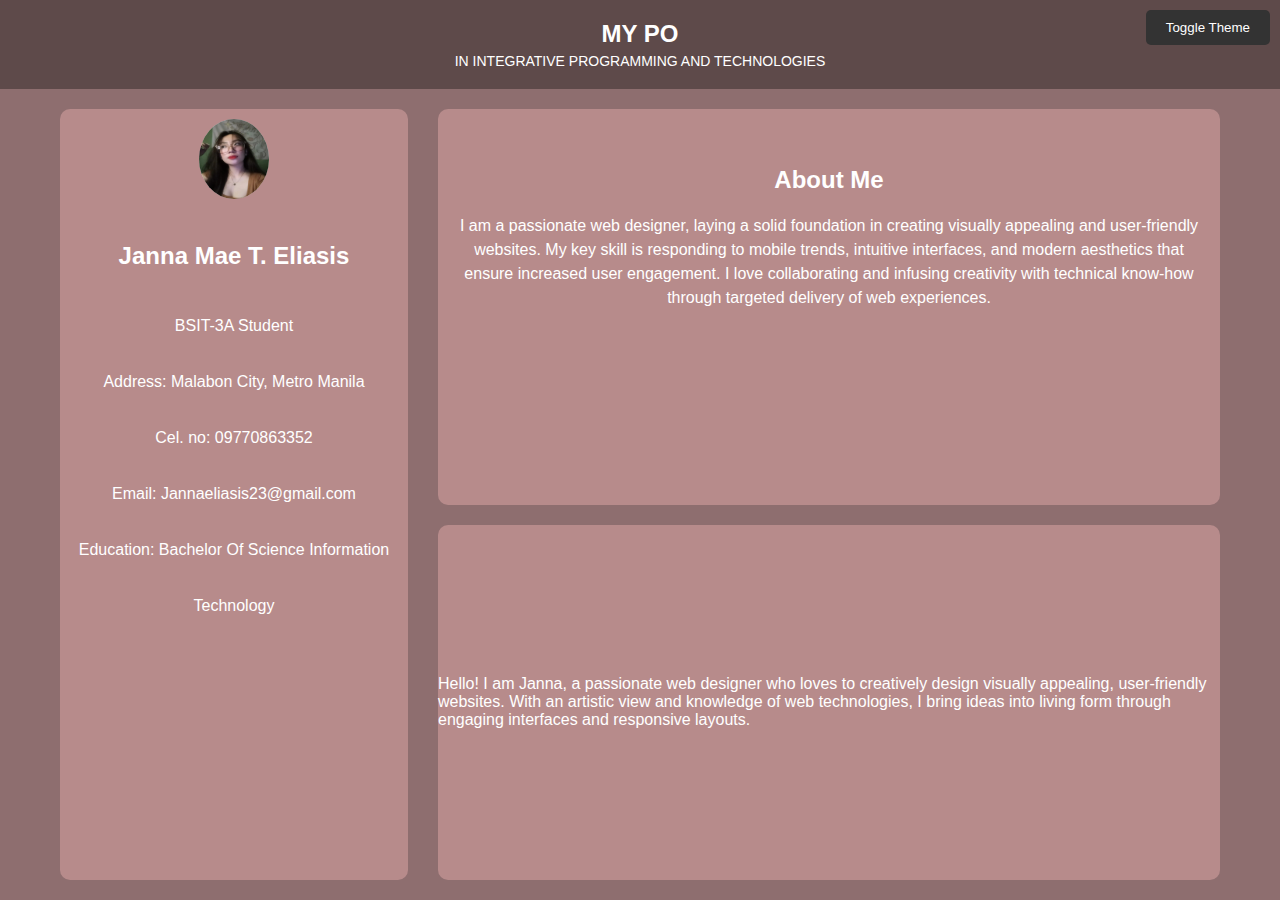
<file: docs/index.html>
<!DOCTYPE html>
<html lang="en">
<head>
    <meta charset="UTF-8">
    <meta name="viewport" content="width=device-width, initial-scale=1.0">
    <title>My Portfolio</title>
    <link rel="stylesheet" href="./styles/styles.css">
</head>
<body>
    <div class="portfolio-container">
        <header class="portfolio-header">
            <h1></h1> <!-- Leave empty for typing effect -->
            <p>IN INTEGRATIVE PROGRAMMING AND TECHNOLOGIES</p>
        </header>
        
        <div class="content">
            <div class="profile-section">
                <div class="profile-pic">
                     <img src="./images/janna.jpg" alt="Profile Picture">
                </div>
                <div class="profile-info">
                    <h2>Janna Mae T. Eliasis</h2>
                    <p>BSIT-3A Student</p>
                    <p>Address: Malabon City, Metro Manila</p>
                    <p>Cel. no: 09770863352</p>
                    <p>Email: Jannaeliasis23@gmail.com</p>
                    <p>Education: Bachelor Of Science Information Technology</p>
                </div>
            </div>

            <div class="right-section">
                <div class="box1">
                    <h2>About Me</h2>
                    <p>I am a passionate web designer, laying a solid foundation in creating visually appealing and user-friendly websites. My key skill is responding to mobile trends, intuitive interfaces, and modern aesthetics that ensure increased user engagement. I love collaborating and infusing creativity with technical know-how through targeted delivery of web experiences.</p>
                </div>
                <div class="box2">
                    <p>Hello! I am Janna, a passionate web designer who loves to creatively design visually appealing, user-friendly websites. With an artistic view and knowledge of web technologies, I bring ideas into living form through engaging interfaces and responsive layouts.</p>
                </div>
            </div>
        </div>
    </div>

    <!-- Link to the external JavaScript file -->
    <script src="./java/scripts.js"></script>
</body>
</html>
</file>
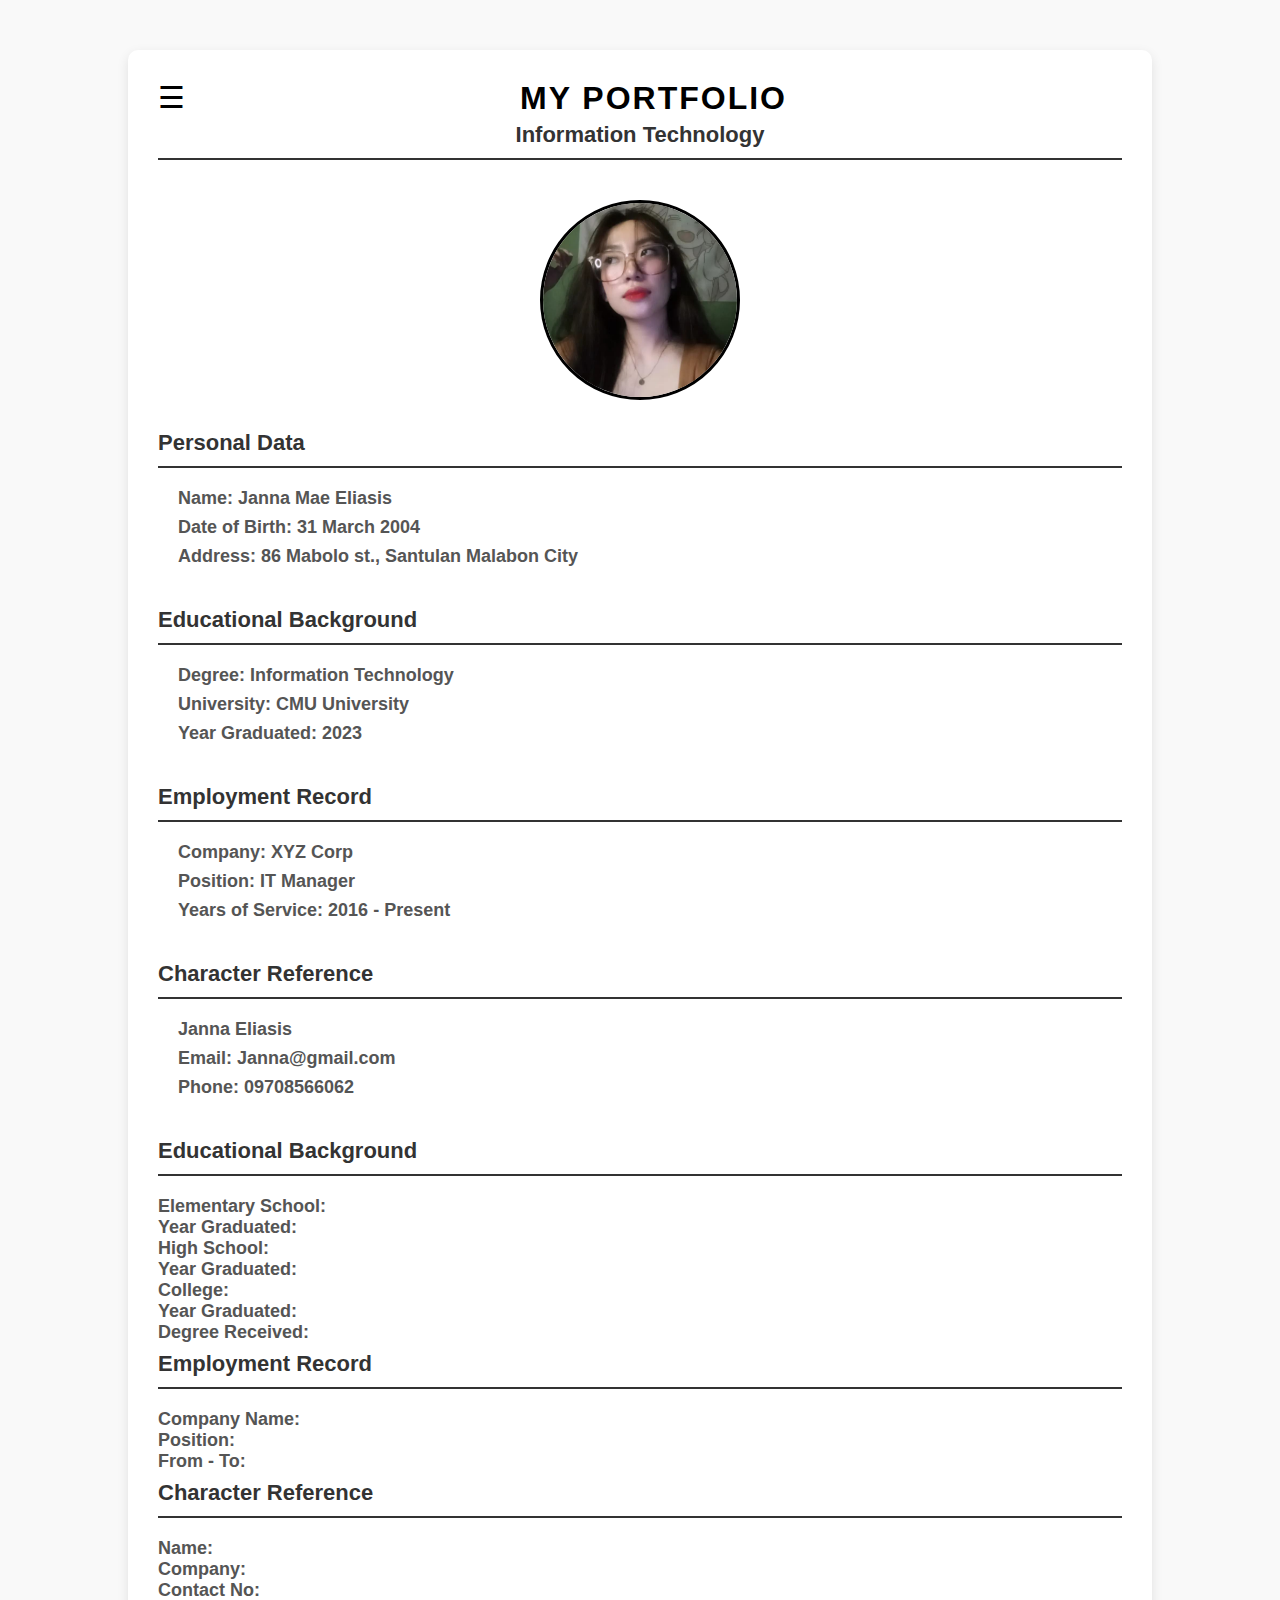
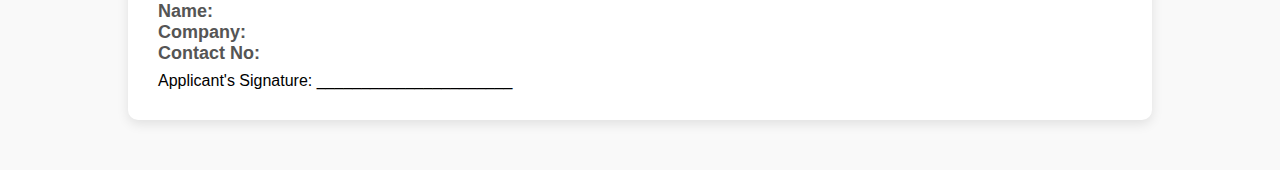
<file: docs/Activity 3/index.html>
<!DOCTYPE html>
<html lang="en">
<head>
    <meta charset="UTF-8">
    <meta name="viewport" content="width=device-width, initial-scale=1.0">
    <title>Biodata Form</title>
    <link rel="stylesheet" href="./styles/style.css">
</head>
<body>
    <div class="main-container">
        <header>
            <div class="menu-icon">&#9776;</div>
            <h1>MY PORTFOLIO</h1>
            <h2>Information Technology</h2>
        </header>

        <div class="image-container">
            <img src="./images/janna.jpg" alt="Profile Picture">
        </div>

        <div class="biodata-content">
            <section class="personal-data">
                <h2>Personal Data</h2>
                <div class="info">
                    <h3>Name: Janna Mae Eliasis</h3>
                    <h3>Date of Birth: 31 March 2004</h3>
                    <h3>Address: 86 Mabolo st., Santulan Malabon City</h3>
                </div>
            </section>

            <section class="education">
                <h2>Educational Background</h2>
                <div class="info">
                    <h3>Degree: Information Technology</h3>
                    <h3>University: CMU University</h3>
                    <h3>Year Graduated: 2023</h3>
                </div>
            </section>

            <section class="employment">
                <h2>Employment Record</h2>
                <div class="info">
                    <h3>Company: XYZ Corp</h3>
                    <h3>Position: IT Manager</h3>
                    <h3>Years of Service: 2016 - Present</h3>
                </div>
            </section>

            <section class="reference">
                <h2>Character Reference</h2>
                <div class="info">
                    <h3>Janna Eliasis</h3>
                    <h3>Email: Janna@gmail.com</h3>
                    <h3>Phone: 09708566062</h3>
                </div>
            </section>
            <div class="form-section">
                <h2>Educational Background</h2>
                <h3>
                    <label for="elem-school">Elementary School:</label>
                    <div class="underline"></div>
                    <label for="elem-graduated">Year Graduated:</label>
                    <div class="underline"></div>
            
                    <label for="high-school">High School:</label>
                    <div class="underline"></div>
                    <label for="high-graduated">Year Graduated:</label>
                    <div class="underline"></div>
            
                    <label for="college">College:</label>
                    <div class="underline"></div>
                    <label for="college-graduated">Year Graduated:</label>
                    <div class="underline"></div>
            
                    <label for="degree">Degree Received:</label>
                    <div class="underline"></div>
                </h3>
            </div>
            
            <div class="form-section">
                <h2>Employment Record</h2>
                <h3>
                    <label for="company">Company Name:</label>
                    <div class="underline"></div>
                    <label for="position-employment">Position:</label>
                    <div class="underline"></div>
                    <label for="duration">From - To:</label>
                    <div class="underline"></div>
                </h3>
            </div>
            
            <div class="form-section">
                <h2>Character Reference</h2>
                <h3>
                    <label for="ref1-name">Name:</label>
                    <div class="underline"></div>
                    <label for="ref1-company">Company:</label>
                    <div class="underline"></div>
                    <label for="ref1-contact">Contact No:</label>
                    <div class="underline"></div>
            
                    <label for="ref2-name">Name:</label>
                    <div class="underline"></div>
                    <label for="ref2-company">Company:</label>
                    <div class="underline"></div>
                    <label for="ref2-contact">Contact No:</label>
                    <div class="underline"></div>
                </h3>
            </div>
            
            <div class="signature">
                <p>Applicant's Signature: ______________________</p>
            </div>
            
            </body>
            </html>
        </div>
    </div>
</body>
</html>
</file>
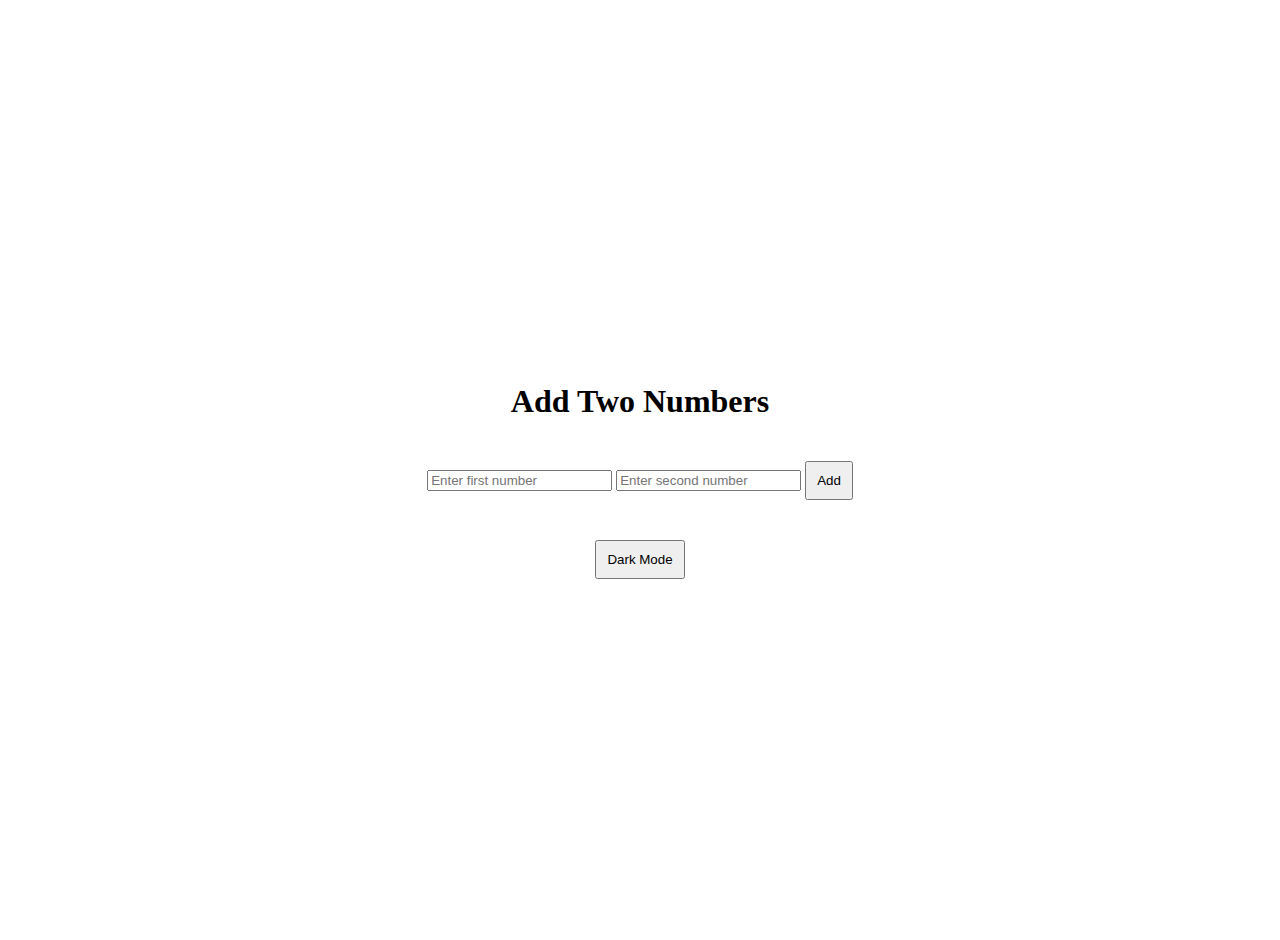
<file: docs/Activity 5/index.html>
<!DOCTYPE html>
<html lang="en">
<head>
  <link rel="stylesheet" href="style.css">
  
  <meta charset="UTF-8">
  <meta name="viewport" content="width=device-width, initial-scale=1.0">
  <title>Add Numbers and Toggle Mode</title>
</head>
<body class="light-mode">
  <div class="wrapper">
    <h1>Add Two Numbers</h1>
    <input type="number" id="num1" placeholder="Enter first number">
    <input type="number" id="num2" placeholder="Enter second number">
    <button onclick="addNumbers()">Add</button>
    <h2 id="result"></h2>

   
    <button id="modeButton" onclick="toggleMode()">Dark Mode</button>
  </div>
  <script src="java.js"></script>
</body>
</html>
</file>
<file: docs/styles/styles.css>
* {
    margin: 0;
    padding: 0;
    box-sizing: border-box;
}

html, body {
    height: 100%;
    font-family: Arial, sans-serif;
    background-color: #8e6e6f;
}

.portfolio-container {
    height: 100%;
    display: flex;
    flex-direction: column;
    justify-content: center;
    align-items: center;
    color: white;
}

.portfolio-header {
    width: 100%;
    text-align: center;
    padding: 20px 0;
    background-color: #5e4a4a;
}

.portfolio-header h1 {
    font-size: 24px;
    font-weight: bold;
}

.portfolio-header p {
    font-size: 14px;
    font-weight: lighter;
    margin-top: 5px;
}

.content {
    height: 100%;
    display: flex;
    gap: 30px;
    padding: 20px;
    width: 100%;
    max-width: 1200px;
    justify-content: center;
}

.profile-section {
    flex: 1;
    max-width: 30%; /* Set width of profile section */
    background-color: #b78b8b;
    border-radius: 10px;
    padding: 10px;
    display: flex;
    flex-direction: column;
    align-items: center;
}

.profile-pic {
    width: 70px;
    height: 80px;
    background-color: #cccccc;
    border-radius: 50%;
    margin-bottom: 15px;
}

.profile-pic img {
    width: 100%;
    height: 100%;
    border-radius: 50%;
    object-fit: fill;
}

.profile-info{
   
    text-align: center;
    line-height: 3.5; /* Adjust the vertical space between the letters */
}



.right-section {
    flex: 2;
    display: flex;
    flex-direction: column; /* Stack box1 and box2 vertically */
    gap: 20px; /* Space between boxes */
}

.box1 {
    flex: 1;
    height: auto; /* Allow the height to adapt to the content */
    background-color: #b78b8b;
    border-radius: 10px;
    display: flex;
    flex-direction: column; /* Stack the header and paragraph vertically */
    justify-content: flex-start; /* Align content to the top */
    align-items: center;
    padding: 20px; /* Add padding for spacing */
    gap: 10px; /* Add some space between header and paragraph */
}

.box1 h2 {
    font-size: 24px;
    margin-bottom: 10px;
    padding-top: 5%;
}

.box1 p {
    text-align: center;
    font-size: 16px;
    line-height: 1.5;
}

.box2 {
    flex: 1;
    height: 150px;
    background-color: #b78b8b;
    border-radius: 10px;
    display: flex;
    justify-content: center;
    align-items: center;
}


/* Light Theme */
.light-theme {
    background-color: #f4f4f4;
    color: #333;
}

.light-theme .portfolio-header {
    background-color: #ddd;
}

.light-theme .profile-section, .light-theme .box1, .light-theme .box2 {
    background-color: #e0e0e0;
}

/* Theme Toggle Button */
.theme-toggle {
    position: fixed;
    top: 10px;
    right: 10px;
    padding: 10px 20px;
    background-color: #333;
    color: white;
    border: none;
    cursor: pointer;
    border-radius: 5px;
}

.theme-toggle:hover {
    background-color: #555;
}

/* Welcome Message */
.welcome-message {
    position: fixed;
    bottom: 20px;
    right: 20px;
    background-color: #5e4a4a;
    color: white;
    padding: 15px 30px;
    border-radius: 10px;
    animation: fadeInOut 3s ease;
}

@keyframes fadeInOut {
    0% { opacity: 0; }
    10% { opacity: 1; }
    90% { opacity: 1; }
    100% { opacity: 0; }
}
</file>
<file: docs/Activity 3/styles/style.css>
* {
    margin: 0;
    padding: 0;
    box-sizing: border-box;
}

body {
    font-family: 'Helvetica Neue', sans-serif;
    background-color: #f9f9f9;
}

.main-container {
    width: 80%;
    margin: 50px auto;
    background-color: #ffffff;
    padding: 30px;
    box-shadow: 0px 4px 12px rgba(0, 0, 0, 0.1);
    border-radius: 10px;
}

header {
    text-align: center;
    margin-bottom: 40px;
}

.menu-icon {
    float: left;
    font-size: 30px;
    cursor: pointer;
}

h1 {
    font-size: 32px;
    margin-bottom: 5px;
    letter-spacing: 2px;
}

h2 {
    font-size: 22px;
    color: #333;
    margin-bottom: 20px;
    border-bottom: 2px solid #333;
    padding-bottom: 10px;
}

h3 {
    font-size: 18px;
    margin-bottom: 8px;
    color: #555;
}

.image-container {
    display: flex;
    justify-content: center;
    margin-bottom: 30px;
}

.image-container img {
    width: 200px;
    height: 200px;
    object-fit: cover;
    border-radius: 50%;
    border: 3px solid #000;
}

.biodata-content {
    margin-top: 20px;
}

.info {
    margin-left: 20px;
}

section {
    margin-bottom: 40px;
}
</file>
<file: docs/Activity 5/style.css>
h1 {
  font-family: 'Rubik Wet Paint', cursive;
}

body {
  transition: background-color 0.5s, color 0.5s;
  padding: 20px;
  display: flex;
  justify-content: center;
  align-items: center;
  height: 100vh;
  margin: 0;
}


.wrapper {
  text-align: center;
}

.light-mode {
  background-color: white;
  color: black;
}

.dark-mode {
  background-color: black;
  color: white;
}


button {
  margin-top: 20px;
  padding: 10px;
  cursor: pointer;
  transition: background-color 0.5s, color 0.5s;
}
</file>
